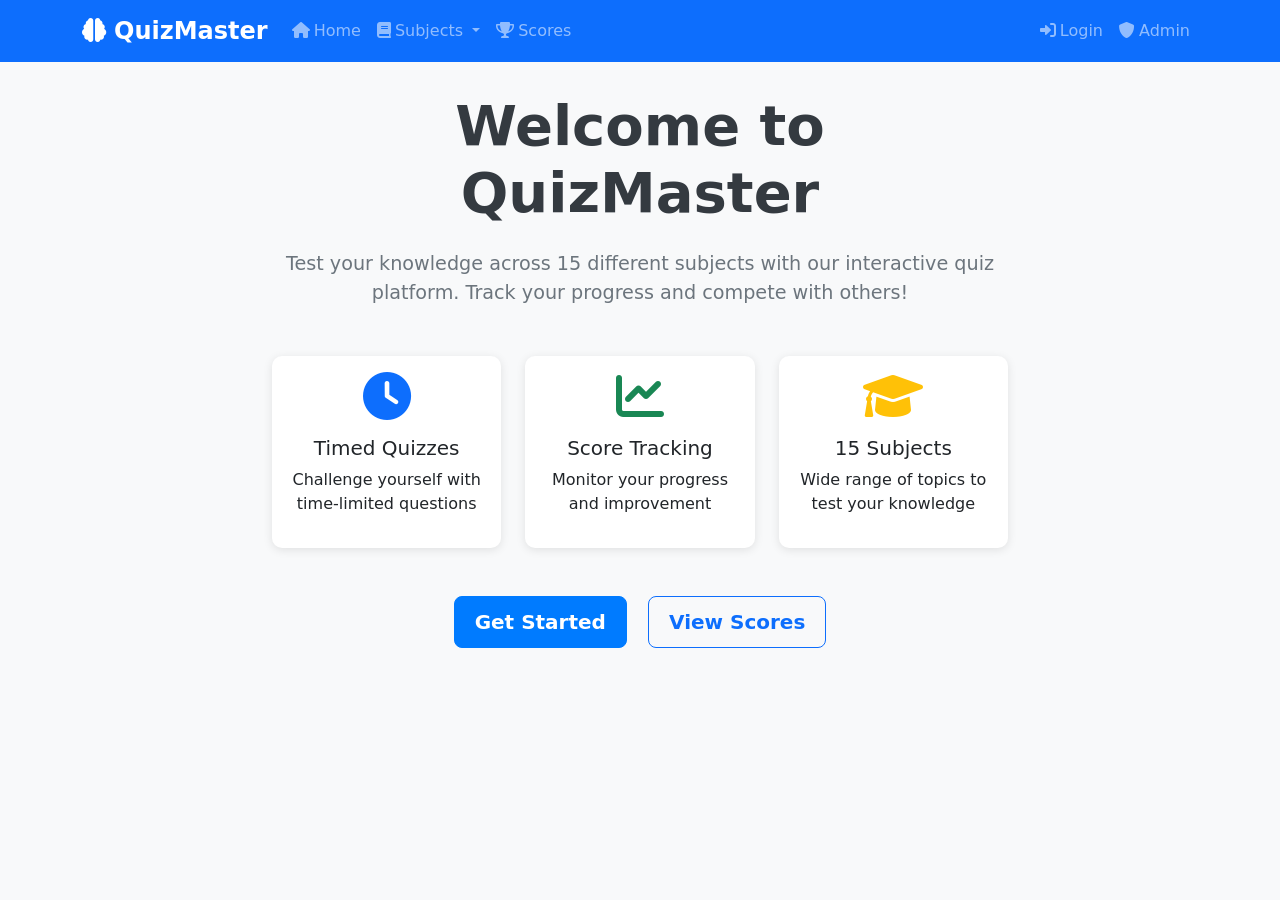
<file: index.html>
<!DOCTYPE html>
<html lang="en">
<head>
    <meta charset="UTF-8">
    <meta name="viewport" content="width=device-width, initial-scale=1.0">
    <title>QuizMaster - Interactive Quiz Platform</title>
    <link href="https://cdn.jsdelivr.net/npm/bootstrap@5.3.0/dist/css/bootstrap.min.css" rel="stylesheet">
    <link href="https://cdnjs.cloudflare.com/ajax/libs/font-awesome/6.0.0/css/all.min.css" rel="stylesheet">
    <link rel="stylesheet" href="style.css">
</head>
<body>
    <!-- Navigation Bar -->
    <nav class="navbar navbar-expand-lg navbar-dark bg-primary fixed-top">
        <div class="container">
            <a class="navbar-brand" href="#home">
                <i class="fas fa-brain me-2"></i>QuizMaster
            </a>
            <button class="navbar-toggler" type="button" data-bs-toggle="collapse" data-bs-target="#navbarNav">
                <span class="navbar-toggler-icon"></span>
            </button>
            <div class="collapse navbar-collapse" id="navbarNav">
                <ul class="navbar-nav me-auto">
                    <li class="nav-item">
                        <a class="nav-link" href="#home">
                            <i class="fas fa-home me-1"></i>Home
                        </a>
                    </li>
                    <li class="nav-item dropdown">
                        <a class="nav-link dropdown-toggle" href="#subjects" role="button" data-bs-toggle="dropdown">
                            <i class="fas fa-book me-1"></i>Subjects
                        </a>
                        <ul class="dropdown-menu">
                            <li><a class="dropdown-item" href="#mathematics">Mathematics</a></li>
                            <li><a class="dropdown-item" href="#science">Science</a></li>
                            <li><a class="dropdown-item" href="#history">History</a></li>
                            <li><a class="dropdown-item" href="#geography">Geography</a></li>
                            <li><a class="dropdown-item" href="#english">English</a></li>
                            <li><hr class="dropdown-divider"></li>
                            <li><a class="dropdown-item" href="#physics">Physics</a></li>
                            <li><a class="dropdown-item" href="#chemistry">Chemistry</a></li>
                            <li><a class="dropdown-item" href="#biology">Biology</a></li>
                            <li><a class="dropdown-item" href="#computer">Computer Science</a></li>
                            <li><a class="dropdown-item" href="#arts">Arts</a></li>
                            <li><hr class="dropdown-divider"></li>
                            <li><a class="dropdown-item" href="#sports">Sports</a></li>
                            <li><a class="dropdown-item" href="#literature">Literature</a></li>
                            <li><a class="dropdown-item" href="#current">Current Affairs</a></li>
                            <li><a class="dropdown-item" href="#general">General Knowledge</a></li>
                            <li><a class="dropdown-item" href="#technology">Technology</a></li>
                        </ul>
                    </li>
                    <li class="nav-item">
                        <a class="nav-link" href="#scores">
                            <i class="fas fa-trophy me-1"></i>Scores
                        </a>
                    </li>
                </ul>
                <ul class="navbar-nav">
                    <li class="nav-item">
                        <a class="nav-link" href="#login">
                            <i class="fas fa-sign-in-alt me-1"></i>Login
                        </a>
                    </li>
                    <li class="nav-item">
                        <a class="nav-link" href="admin.html">
                            <i class="fas fa-shield-alt me-1"></i>Admin
                        </a>
                    </li>
                </ul>
            </div>
        </div>
    </nav>

    <div class="container mt-5 pt-4">
        <!-- Home Section -->
        <section id="home" class="section">
            <div class="row">
                <div class="col-lg-8 mx-auto text-center">
                    <h1 class="display-4 mb-4">Welcome to QuizMaster</h1>
                    <p class="lead mb-5">Test your knowledge across 15 different subjects with our interactive quiz platform. Track your progress and compete with others!</p>
                    
                    <div class="row g-4">
                        <div class="col-md-4">
                            <div class="card feature-card h-100">
                                <div class="card-body text-center">
                                    <i class="fas fa-clock fa-3x text-primary mb-3"></i>
                                    <h5>Timed Quizzes</h5>
                                    <p>Challenge yourself with time-limited questions</p>
                                </div>
                            </div>
                        </div>
                        <div class="col-md-4">
                            <div class="card feature-card h-100">
                                <div class="card-body text-center">
                                    <i class="fas fa-chart-line fa-3x text-success mb-3"></i>
                                    <h5>Score Tracking</h5>
                                    <p>Monitor your progress and improvement</p>
                                </div>
                            </div>
                        </div>
                        <div class="col-md-4">
                            <div class="card feature-card h-100">
                                <div class="card-body text-center">
                                    <i class="fas fa-graduation-cap fa-3x text-warning mb-3"></i>
                                    <h5>15 Subjects</h5>
                                    <p>Wide range of topics to test your knowledge</p>
                                </div>
                            </div>
                        </div>
                    </div>
                    
                    <div class="mt-5">
                        <a href="#login" class="btn btn-primary btn-lg me-3">Get Started</a>
                        <a href="#scores" class="btn btn-outline-primary btn-lg">View Scores</a>
                    </div>
                </div>
            </div>
        </section>

        <!-- Login Section -->
        <section id="login" class="section">
            <div class="row justify-content-center">
                <div class="col-md-6">
                    <div class="card">
                        <div class="card-header">
                            <h3 class="text-center"><i class="fas fa-user-circle me-2"></i>Login</h3>
                        </div>
                        <div class="card-body">
                            <form>
                                <div class="mb-3">
                                    <label for="username" class="form-label">Username</label>
                                    <input type="text" class="form-control" id="username" required>
                                </div>
                                <div class="mb-3">
                                    <label for="password" class="form-label">Password</label>
                                    <input type="password" class="form-control" id="password" required>
                                </div>
                                <a href="#subjects" class="btn btn-primary w-100">Login</a>
                            </form>
                            <div class="text-center mt-3">
                                <small class="text-muted">Demo: Click login to access quizzes</small>
                            </div>
                        </div>
                    </div>
                </div>
            </div>
        </section>

        <!-- Subjects Overview -->
        <section id="subjects" class="section">
            <div class="row">
                <div class="col-12">
                    <h2 class="mb-4 text-center"><i class="fas fa-book me-2"></i>Choose Your Subject</h2>
                    <div class="row g-4">
                        <div class="col-lg-3 col-md-4 col-sm-6">
                            <div class="card subject-card">
                                <div class="card-body text-center">
                                    <i class="fas fa-calculator fa-3x text-primary mb-3"></i>
                                    <h5>Mathematics</h5>
                                    <p class="text-muted">Numbers, equations, and problem solving</p>
                                    <a href="#mathematics" class="btn btn-primary">Start Quiz</a>
                                </div>
                            </div>
                        </div>
                        <div class="col-lg-3 col-md-4 col-sm-6">
                            <div class="card subject-card">
                                <div class="card-body text-center">
                                    <i class="fas fa-flask fa-3x text-success mb-3"></i>
                                    <h5>Science</h5>
                                    <p class="text-muted">General science and natural phenomena</p>
                                    <a href="#science" class="btn btn-success">Start Quiz</a>
                                </div>
                            </div>
                        </div>
                        <div class="col-lg-3 col-md-4 col-sm-6">
                            <div class="card subject-card">
                                <div class="card-body text-center">
                                    <i class="fas fa-landmark fa-3x text-warning mb-3"></i>
                                    <h5>History</h5>
                                    <p class="text-muted">Past events and civilizations</p>
                                    <a href="#history" class="btn btn-warning">Start Quiz</a>
                                </div>
                            </div>
                        </div>
                        <div class="col-lg-3 col-md-4 col-sm-6">
                            <div class="card subject-card">
                                <div class="card-body text-center">
                                    <i class="fas fa-globe fa-3x text-info mb-3"></i>
                                    <h5>Geography</h5>
                                    <p class="text-muted">Countries, capitals, and landscapes</p>
                                    <a href="#geography" class="btn btn-info">Start Quiz</a>
                                </div>
                            </div>
                        </div>
                        <div class="col-lg-3 col-md-4 col-sm-6">
                            <div class="card subject-card">
                                <div class="card-body text-center">
                                    <i class="fas fa-language fa-3x text-danger mb-3"></i>
                                    <h5>English</h5>
                                    <p class="text-muted">Grammar, vocabulary, and literature</p>
                                    <a href="#english" class="btn btn-danger">Start Quiz</a>
                                </div>
                            </div>
                        </div>
                        <div class="col-lg-3 col-md-4 col-sm-6">
                            <div class="card subject-card">
                                <div class="card-body text-center">
                                    <i class="fas fa-atom fa-3x text-primary mb-3"></i>
                                    <h5>Physics</h5>
                                    <p class="text-muted">Forces, energy, and matter</p>
                                    <a href="#physics" class="btn btn-primary">Start Quiz</a>
                                </div>
                            </div>
                        </div>
                        <div class="col-lg-3 col-md-4 col-sm-6">
                            <div class="card subject-card">
                                <div class="card-body text-center">
                                    <i class="fas fa-vial fa-3x text-success mb-3"></i>
                                    <h5>Chemistry</h5>
                                    <p class="text-muted">Elements, compounds, and reactions</p>
                                    <a href="#chemistry" class="btn btn-success">Start Quiz</a>
                                </div>
                            </div>
                        </div>
                        <div class="col-lg-3 col-md-4 col-sm-6">
                            <div class="card subject-card">
                                <div class="card-body text-center">
                                    <i class="fas fa-dna fa-3x text-warning mb-3"></i>
                                    <h5>Biology</h5>
                                    <p class="text-muted">Life sciences and organisms</p>
                                    <a href="#biology" class="btn btn-warning">Start Quiz</a>
                                </div>
                            </div>
                        </div>
                        <div class="col-lg-3 col-md-4 col-sm-6">
                            <div class="card subject-card">
                                <div class="card-body text-center">
                                    <i class="fas fa-laptop-code fa-3x text-info mb-3"></i>
                                    <h5>Computer Science</h5>
                                    <p class="text-muted">Programming and technology</p>
                                    <a href="#computer" class="btn btn-info">Start Quiz</a>
                                </div>
                            </div>
                        </div>
                        <div class="col-lg-3 col-md-4 col-sm-6">
                            <div class="card subject-card">
                                <div class="card-body text-center">
                                    <i class="fas fa-palette fa-3x text-danger mb-3"></i>
                                    <h5>Arts</h5>
                                    <p class="text-muted">Visual arts and creativity</p>
                                    <a href="#arts" class="btn btn-danger">Start Quiz</a>
                                </div>
                            </div>
                        </div>
                        <div class="col-lg-3 col-md-4 col-sm-6">
                            <div class="card subject-card">
                                <div class="card-body text-center">
                                    <i class="fas fa-football-ball fa-3x text-primary mb-3"></i>
                                    <h5>Sports</h5>
                                    <p class="text-muted">Games, athletics, and competitions</p>
                                    <a href="#sports" class="btn btn-primary">Start Quiz</a>
                                </div>
                            </div>
                        </div>
                        <div class="col-lg-3 col-md-4 col-sm-6">
                            <div class="card subject-card">
                                <div class="card-body text-center">
                                    <i class="fas fa-book-open fa-3x text-success mb-3"></i>
                                    <h5>Literature</h5>
                                    <p class="text-muted">Books, authors, and poetry</p>
                                    <a href="#literature" class="btn btn-success">Start Quiz</a>
                                </div>
                            </div>
                        </div>
                        <div class="col-lg-3 col-md-4 col-sm-6">
                            <div class="card subject-card">
                                <div class="card-body text-center">
                                    <i class="fas fa-newspaper fa-3x text-warning mb-3"></i>
                                    <h5>Current Affairs</h5>
                                    <p class="text-muted">Recent events and news</p>
                                    <a href="#current" class="btn btn-warning">Start Quiz</a>
                                </div>
                            </div>
                        </div>
                        <div class="col-lg-3 col-md-4 col-sm-6">
                            <div class="card subject-card">
                                <div class="card-body text-center">
                                    <i class="fas fa-lightbulb fa-3x text-info mb-3"></i>
                                    <h5>General Knowledge</h5>
                                    <p class="text-muted">Mixed topics and trivia</p>
                                    <a href="#general" class="btn btn-info">Start Quiz</a>
                                </div>
                            </div>
                        </div>
                        <div class="col-lg-3 col-md-4 col-sm-6">
                            <div class="card subject-card">
                                <div class="card-body text-center">
                                    <i class="fas fa-microchip fa-3x text-danger mb-3"></i>
                                    <h5>Technology</h5>
                                    <p class="text-muted">Modern tech and innovations</p>
                                    <a href="#technology" class="btn btn-danger">Start Quiz</a>
                                </div>
                            </div>
                        </div>
                    </div>
                </div>
            </div>
        </section>

        <!-- Mathematics Quiz -->
        <section id="mathematics" class="section quiz-section">
            <div class="row">
                <div class="col-lg-8 mx-auto">
                    <div class="card mb-4">
                        <div class="card-body">
                            <div class="row align-items-center">
                                <div class="col-md-4">
                                    <div class="timer-display">
                                        <i class="fas fa-clock me-2"></i>
                                        <span class="timer">05:00</span>
                                    </div>
                                </div>
                                <div class="col-md-4 text-center">
                                    <h5 class="mb-0">Mathematics Quiz</h5>
                                </div>
                                <div class="col-md-4 text-end">
                                    <span class="question-counter">Question 1 of 5</span>
                                </div>
                            </div>
                            <div class="progress mt-3">
                                <div class="progress-bar" style="width: 20%"></div>
                            </div>
                        </div>
                    </div>

                    <div class="quiz-container">
                        <!-- Question 1 -->
                        <div class="quiz-slide active">
                            <div class="card">
                                <div class="card-body">
                                    <h4 class="mb-4">What is 25 × 4?</h4>
                                    <div class="options">
                                        <label class="option-label">
                                            <input type="radio" name="math-q1" value="a">
                                            <span class="option-text">A. 90</span>
                                        </label>
                                        <label class="option-label">
                                            <input type="radio" name="math-q1" value="b">
                                            <span class="option-text">B. 95</span>
                                        </label>
                                        <label class="option-label">
                                            <input type="radio" name="math-q1" value="c">
                                            <span class="option-text">C. 100</span>
                                        </label>
                                        <label class="option-label">
                                            <input type="radio" name="math-q1" value="d">
                                            <span class="option-text">D. 105</span>
                                        </label>
                                    </div>
                                    <div class="d-flex justify-content-between mt-4">
                                        <button class="btn btn-secondary" disabled>Previous</button>
                                        <a href="#math-q2" class="btn btn-primary">Next</a>
                                    </div>
                                </div>
                            </div>
                        </div>

                        <!-- Question 2 -->
                        <div class="quiz-slide" id="math-q2">
                            <div class="card">
                                <div class="card-body">
                                    <h4 class="mb-4">What is the square root of 144?</h4>
                                    <div class="options">
                                        <label class="option-label">
                                            <input type="radio" name="math-q2" value="a">
                                            <span class="option-text">A. 11</span>
                                        </label>
                                        <label class="option-label">
                                            <input type="radio" name="math-q2" value="b">
                                            <span class="option-text">B. 12</span>
                                        </label>
                                        <label class="option-label">
                                            <input type="radio" name="math-q2" value="c">
                                            <span class="option-text">C. 13</span>
                                        </label>
                                        <label class="option-label">
                                            <input type="radio" name="math-q2" value="d">
                                            <span class="option-text">D. 14</span>
                                        </label>
                                    </div>
                                    <div class="d-flex justify-content-between mt-4">
                                        <a href="#mathematics" class="btn btn-secondary">Previous</a>
                                        <a href="#math-q3" class="btn btn-primary">Next</a>
                                    </div>
                                </div>
                            </div>
                        </div>

                        <!-- Question 3 -->
                        <div class="quiz-slide" id="math-q3">
                            <div class="card">
                                <div class="card-body">
                                    <h4 class="mb-4">What is 15% of 200?</h4>
                                    <div class="options">
                                        <label class="option-label">
                                            <input type="radio" name="math-q3" value="a">
                                            <span class="option-text">A. 25</span>
                                        </label>
                                        <label class="option-label">
                                            <input type="radio" name="math-q3" value="b">
                                            <span class="option-text">B. 30</span>
                                        </label>
                                        <label class="option-label">
                                            <input type="radio" name="math-q3" value="c">
                                            <span class="option-text">C. 35</span>
                                        </label>
                                        <label class="option-label">
                                            <input type="radio" name="math-q3" value="d">
                                            <span class="option-text">D. 40</span>
                                        </label>
                                    </div>
                                    <div class="d-flex justify-content-between mt-4">
                                        <a href="#math-q2" class="btn btn-secondary">Previous</a>
                                        <a href="#math-q4" class="btn btn-primary">Next</a>
                                    </div>
                                </div>
                            </div>
                        </div>

                        <!-- Question 4 -->
                        <div class="quiz-slide" id="math-q4">
                            <div class="card">
                                <div class="card-body">
                                    <h4 class="mb-4">What is the value of π (pi) approximately?</h4>
                                    <div class="options">
                                        <label class="option-label">
                                            <input type="radio" name="math-q4" value="a">
                                            <span class="option-text">A. 3.12</span>
                                        </label>
                                        <label class="option-label">
                                            <input type="radio" name="math-q4" value="b">
                                            <span class="option-text">B. 3.14</span>
                                        </label>
                                        <label class="option-label">
                                            <input type="radio" name="math-q4" value="c">
                                            <span class="option-text">C. 3.16</span>
                                        </label>
                                        <label class="option-label">
                                            <input type="radio" name="math-q4" value="d">
                                            <span class="option-text">D. 3.18</span>
                                        </label>
                                    </div>
                                    <div class="d-flex justify-content-between mt-4">
                                        <a href="#math-q3" class="btn btn-secondary">Previous</a>
                                        <a href="#math-q5" class="btn btn-primary">Next</a>
                                    </div>
                                </div>
                            </div>
                        </div>

                        <!-- Question 5 -->
                        <div class="quiz-slide" id="math-q5">
                            <div class="card">
                                <div class="card-body">
                                    <h4 class="mb-4">What is 7³?</h4>
                                    <div class="options">
                                        <label class="option-label">
                                            <input type="radio" name="math-q5" value="a">
                                            <span class="option-text">A. 343</span>
                                        </label>
                                        <label class="option-label">
                                            <input type="radio" name="math-q5" value="b">
                                            <span class="option-text">B. 294</span>
                                        </label>
                                        <label class="option-label">
                                            <input type="radio" name="math-q5" value="c">
                                            <span class="option-text">C. 421</span>
                                        </label>
                                        <label class="option-label">
                                            <input type="radio" name="math-q5" value="d">
                                            <span class="option-text">D. 392</span>
                                        </label>
                                    </div>
                                    <div class="d-flex justify-content-between mt-4">
                                        <a href="#math-q4" class="btn btn-secondary">Previous</a>
                                        <a href="#math-results" class="btn btn-success">Finish Quiz</a>
                                    </div>
                                </div>
                            </div>
                        </div>

                        <!-- Results -->
                        <div class="quiz-slide" id="math-results">
                            <div class="card">
                                <div class="card-body text-center">
                                    <i class="fas fa-trophy fa-4x text-warning mb-4"></i>
                                    <h3>Quiz Completed!</h3>
                                    <p class="lead">Mathematics Quiz Results</p>
                                    <div class="result-stats">
                                        <div class="row">
                                            <div class="col-md-4">
                                                <div class="stat-card">
                                                    <h4>Score</h4>
                                                    <p class="display-6">80%</p>
                                                </div>
                                            </div>
                                            <div class="col-md-4">
                                                <div class="stat-card">
                                                    <h4>Correct</h4>
                                                    <p class="display-6">4/5</p>
                                                </div>
                                            </div>
                                            <div class="col-md-4">
                                                <div class="stat-card">
                                                    <h4>Time</h4>
                                                    <p class="display-6">3:45</p>
                                                </div>
                                            </div>
                                        </div>
                                    </div>
                                    <div class="mt-4">
                                        <a href="#subjects" class="btn btn-primary me-3">Try Another Quiz</a>
                                        <a href="#scores" class="btn btn-outline-primary">View All Scores</a>
                                    </div>
                                </div>
                            </div>
                        </div>
                    </div>
                </div>
            </div>
        </section>

        <!-- Science Quiz -->
        <section id="science" class="section quiz-section">
            <div class="row">
                <div class="col-lg-8 mx-auto">
                    <div class="card mb-4">
                        <div class="card-body">
                            <div class="row align-items-center">
                                <div class="col-md-4">
                                    <div class="timer-display">
                                        <i class="fas fa-clock me-2"></i>
                                        <span class="timer">05:00</span>
                                    </div>
                                </div>
                                <div class="col-md-4 text-center">
                                    <h5 class="mb-0">Science Quiz</h5>
                                </div>
                                <div class="col-md-4 text-end">
                                    <span class="question-counter">Question 1 of 5</span>
                                </div>
                            </div>
                            <div class="progress mt-3">
                                <div class="progress-bar bg-success" style="width: 20%"></div>
                            </div>
                        </div>
                    </div>

                    <div class="quiz-container">
                        <!-- Question 1 -->
                        <div class="quiz-slide active">
                            <div class="card">
                                <div class="card-body">
                                    <h4 class="mb-4">What is the chemical symbol for water?</h4>
                                    <div class="options">
                                        <label class="option-label">
                                            <input type="radio" name="science-q1" value="a">
                                            <span class="option-text">A. H2O</span>
                                        </label>
                                        <label class="option-label">
                                            <input type="radio" name="science-q1" value="b">
                                            <span class="option-text">B. CO2</span>
                                        </label>
                                        <label class="option-label">
                                            <input type="radio" name="science-q1" value="c">
                                            <span class="option-text">C. NaCl</span>
                                        </label>
                                        <label class="option-label">
                                            <input type="radio" name="science-q1" value="d">
                                            <span class="option-text">D. CH4</span>
                                        </label>
                                    </div>
                                    <div class="d-flex justify-content-between mt-4">
                                        <button class="btn btn-secondary" disabled>Previous</button>
                                        <a href="#science-q2" class="btn btn-success">Next</a>
                                    </div>
                                </div>
                            </div>
                        </div>

                        <!-- Additional questions would follow the same pattern -->
                        <div class="quiz-slide" id="science-q2">
                            <div class="card">
                                <div class="card-body">
                                    <h4 class="mb-4">What planet is closest to the Sun?</h4>
                                    <div class="options">
                                        <label class="option-label">
                                            <input type="radio" name="science-q2" value="a">
                                            <span class="option-text">A. Venus</span>
                                        </label>
                                        <label class="option-label">
                                            <input type="radio" name="science-q2" value="b">
                                            <span class="option-text">B. Earth</span>
                                        </label>
                                        <label class="option-label">
                                            <input type="radio" name="science-q2" value="c">
                                            <span class="option-text">C. Mercury</span>
                                        </label>
                                        <label class="option-label">
                                            <input type="radio" name="science-q2" value="d">
                                            <span class="option-text">D. Mars</span>
                                        </label>
                                    </div>
                                    <div class="d-flex justify-content-between mt-4">
                                        <a href="#science" class="btn btn-secondary">Previous</a>
                                        <a href="#science-results" class="btn btn-success">Finish Quiz</a>
                                    </div>
                                </div>
                            </div>
                        </div>

                        <!-- Results -->
                        <div class="quiz-slide" id="science-results">
                            <div class="card">
                                <div class="card-body text-center">
                                    <i class="fas fa-medal fa-4x text-success mb-4"></i>
                                    <h3>Quiz Completed!</h3>
                                    <p class="lead">Science Quiz Results</p>
                                    <div class="result-stats">
                                        <div class="row">
                                            <div class="col-md-4">
                                                <div class="stat-card">
                                                    <h4>Score</h4>
                                                    <p class="display-6">100%</p>
                                                </div>
                                            </div>
                                            <div class="col-md-4">
                                                <div class="stat-card">
                                                    <h4>Correct</h4>
                                                    <p class="display-6">2/2</p>
                                                </div>
                                            </div>
                                            <div class="col-md-4">
                                                <div class="stat-card">
                                                    <h4>Time</h4>
                                                    <p class="display-6">2:15</p>
                                                </div>
                                            </div>
                                        </div>
                                    </div>
                                    <div class="mt-4">
                                        <a href="#subjects" class="btn btn-success me-3">Try Another Quiz</a>
                                        <a href="#scores" class="btn btn-outline-success">View All Scores</a>
                                    </div>
                                </div>
                            </div>
                        </div>
                    </div>
                </div>
            </div>
        </section>

        <!-- Placeholder sections for other subjects -->
        <section id="history" class="section quiz-section">
            <div class="text-center">
                <h2><i class="fas fa-landmark me-2"></i>History Quiz</h2>
                <p class="lead">Coming Soon - Historical events and civilizations</p>
                <a href="#subjects" class="btn btn-warning">Back to Subjects</a>
            </div>
        </section>

        <section id="geography" class="section quiz-section">
            <div class="text-center">
                <h2><i class="fas fa-globe me-2"></i>Geography Quiz</h2>
                <p class="lead">Coming Soon - Countries, capitals, and landscapes</p>
                <a href="#subjects" class="btn btn-info">Back to Subjects</a>
            </div>
        </section>

        <section id="english" class="section quiz-section">
            <div class="text-center">
                <h2><i class="fas fa-language me-2"></i>English Quiz</h2>
                <p class="lead">Coming Soon - Grammar, vocabulary, and literature</p>
                <a href="#subjects" class="btn btn-danger">Back to Subjects</a>
            </div>
        </section>

        <section id="physics" class="section quiz-section">
            <div class="text-center">
                <h2><i class="fas fa-atom me-2"></i>Physics Quiz</h2>
                <p class="lead">Coming Soon - Forces, energy, and matter</p>
                <a href="#subjects" class="btn btn-primary">Back to Subjects</a>
            </div>
        </section>

        <section id="chemistry" class="section quiz-section">
            <div class="text-center">
                <h2><i class="fas fa-vial me-2"></i>Chemistry Quiz</h2>
                <p class="lead">Coming Soon - Elements, compounds, and reactions</p>
                <a href="#subjects" class="btn btn-success">Back to Subjects</a>
            </div>
        </section>

        <section id="biology" class="section quiz-section">
            <div class="text-center">
                <h2><i class="fas fa-dna me-2"></i>Biology Quiz</h2>
                <p class="lead">Coming Soon - Life sciences and organisms</p>
                <a href="#subjects" class="btn btn-warning">Back to Subjects</a>
            </div>
        </section>

        <section id="computer" class="section quiz-section">
            <div class="text-center">
                <h2><i class="fas fa-laptop-code me-2"></i>Computer Science Quiz</h2>
                <p class="lead">Coming Soon - Programming and technology</p>
                <a href="#subjects" class="btn btn-info">Back to Subjects</a>
            </div>
        </section>

        <section id="arts" class="section quiz-section">
            <div class="text-center">
                <h2><i class="fas fa-palette me-2"></i>Arts Quiz</h2>
                <p class="lead">Coming Soon - Visual arts and creativity</p>
                <a href="#subjects" class="btn btn-danger">Back to Subjects</a>
            </div>
        </section>

        <section id="sports" class="section quiz-section">
            <div class="text-center">
                <h2><i class="fas fa-football-ball me-2"></i>Sports Quiz</h2>
                <p class="lead">Coming Soon - Games, athletics, and competitions</p>
                <a href="#subjects" class="btn btn-primary">Back to Subjects</a>
            </div>
        </section>

        <section id="literature" class="section quiz-section">
            <div class="text-center">
                <h2><i class="fas fa-book-open me-2"></i>Literature Quiz</h2>
                <p class="lead">Coming Soon - Books, authors, and poetry</p>
                <a href="#subjects" class="btn btn-success">Back to Subjects</a>
            </div>
        </section>

        <section id="current" class="section quiz-section">
            <div class="text-center">
                <h2><i class="fas fa-newspaper me-2"></i>Current Affairs Quiz</h2>
                <p class="lead">Coming Soon - Recent events and news</p>
                <a href="#subjects" class="btn btn-warning">Back to Subjects</a>
            </div>
        </section>

        <section id="general" class="section quiz-section">
            <div class="text-center">
                <h2><i class="fas fa-lightbulb me-2"></i>General Knowledge Quiz</h2>
                <p class="lead">Coming Soon - Mixed topics and trivia</p>
                <a href="#subjects" class="btn btn-info">Back to Subjects</a>
            </div>
        </section>

        <section id="technology" class="section quiz-section">
            <div class="text-center">
                <h2><i class="fas fa-microchip me-2"></i>Technology Quiz</h2>
                <p class="lead">Coming Soon - Modern tech and innovations</p>
                <a href="#subjects" class="btn btn-danger">Back to Subjects</a>
            </div>
        </section>

        <!-- Scores Section -->
        <section id="scores" class="section">
            <h2 class="mb-4"><i class="fas fa-trophy me-2"></i>Score Tracking</h2>
            <div class="row">
                <div class="col-lg-8">
                    <div class="card">
                        <div class="card-header">
                            <h5>Your Quiz Results</h5>
                        </div>
                        <div class="card-body">
                            <div class="score-item d-flex justify-content-between align-items-center p-3 border-bottom">
                                <div>
                                    <h6 class="mb-1">Mathematics Quiz</h6>
                                    <small class="text-muted">Today</small>
                                </div>
                                <span class="badge bg-warning fs-6">80%</span>
                            </div>
                            <div class="score-item d-flex justify-content-between align-items-center p-3 border-bottom">
                                <div>
                                    <h6 class="mb-1">Science Quiz</h6>
                                    <small class="text-muted">Today</small>
                                </div>
                                <span class="badge bg-success fs-6">100%</span>
                            </div>
                            <div class="score-item d-flex justify-content-between align-items-center p-3">
                                <div>
                                    <h6 class="mb-1">History Quiz</h6>
                                    <small class="text-muted">Yesterday</small>
                                </div>
                                <span class="badge bg-info fs-6">75%</span>
                            </div>
                        </div>
                    </div>
                </div>
                <div class="col-lg-4">
                    <div class="card">
                        <div class="card-header">
                            <h5>Statistics</h5>
                        </div>
                        <div class="card-body">
                            <div class="stat-item d-flex justify-content-between align-items-center p-2 border-bottom">
                                <span class="stat-label">Total Quizzes:</span>
                                <span class="stat-value">3</span>
                            </div>
                            <div class="stat-item d-flex justify-content-between align-items-center p-2 border-bottom">
                                <span class="stat-label">Average Score:</span>
                                <span class="stat-value">85%</span>
                            </div>
                            <div class="stat-item d-flex justify-content-between align-items-center p-2">
                                <span class="stat-label">Best Score:</span>
                                <span class="stat-value">100%</span>
                            </div>
                        </div>
                    </div>
                </div>
            </div>
        </section>
    </div>

    <script src="https://cdn.jsdelivr.net/npm/bootstrap@5.3.0/dist/js/bootstrap.bundle.min.js"></script>
</body>
</html>
</file>
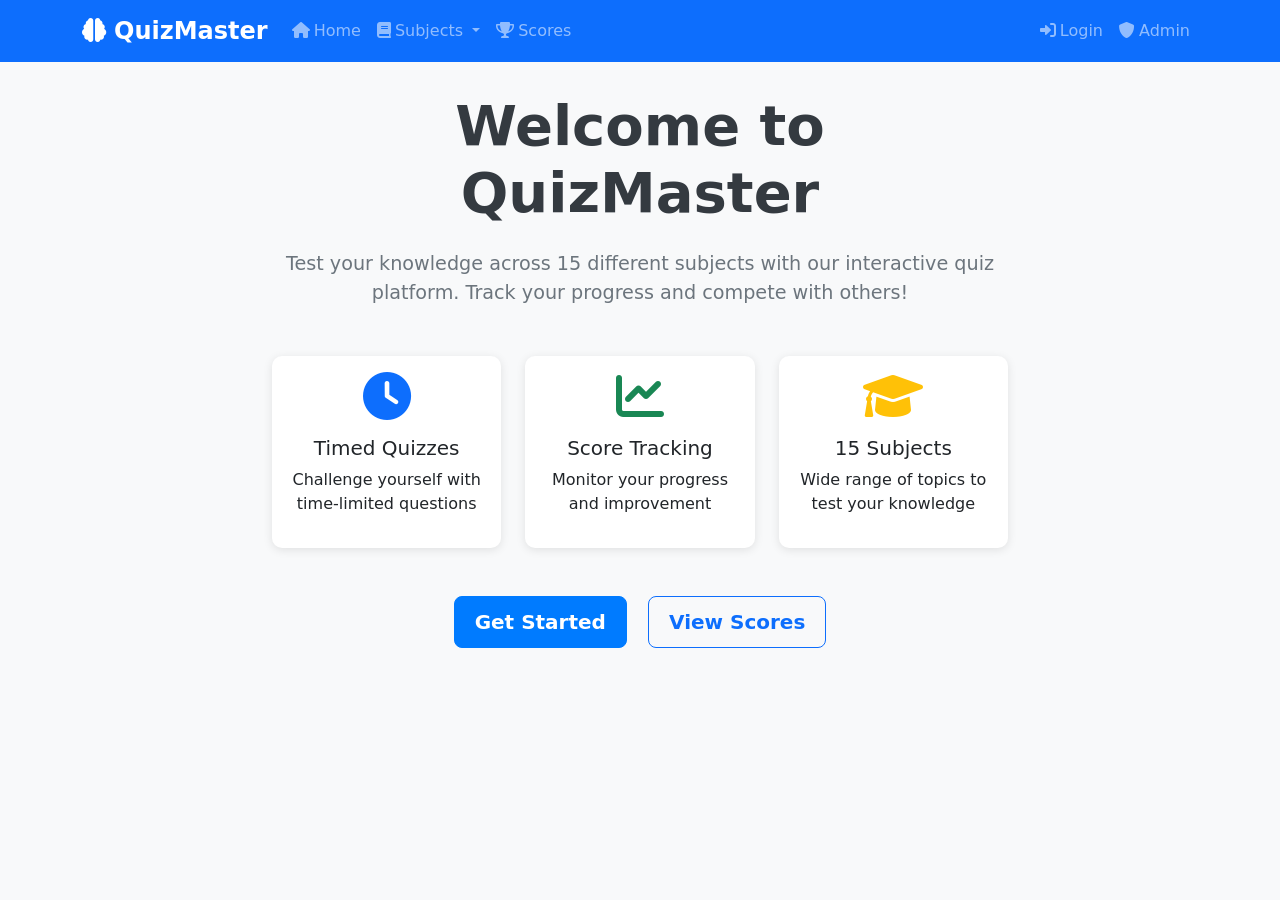
<file: admin.html>
<!DOCTYPE html>
<html lang="en">
<head>
    <meta charset="UTF-8">
    <meta name="viewport" content="width=device-width, initial-scale=1.0">
    <title>QuizMaster Admin Panel</title>
    <link href="https://cdn.jsdelivr.net/npm/bootstrap@5.3.0/dist/css/bootstrap.min.css" rel="stylesheet">
    <link href="https://cdnjs.cloudflare.com/ajax/libs/font-awesome/6.0.0/css/all.min.css" rel="stylesheet">
    <link rel="stylesheet" href="admin-style.css">
</head>
<body>
    <!-- Admin Navigation Bar -->
    <nav class="navbar navbar-expand-lg navbar-dark bg-primary fixed-top">
        <div class="container-fluid">
            <a class="navbar-brand" href="#admin-dashboard">
                <i class="fas fa-shield-alt me-2"></i>QuizMaster Admin
            </a>
            <button class="navbar-toggler" type="button" data-bs-toggle="collapse" data-bs-target="#adminNavbar">
                <span class="navbar-toggler-icon"></span>
            </button>
            <div class="collapse navbar-collapse" id="adminNavbar">
                <ul class="navbar-nav ms-auto">
                    <li class="nav-item">
                        <span class="nav-link">Welcome, <strong id="adminUserDisplay">Admin</strong></span>
                    </li>
                    <li class="nav-item">
                        <button class="btn btn-outline-light btn-sm ms-2" onclick="logoutAdmin()">
                            <i class="fas fa-sign-out-alt me-1"></i>Logout
                        </button>
                    </li>
                </ul>
            </div>
        </div>
    </nav>

    <!-- Sidebar & Main Content -->
    <div class="admin-container mt-5">
        <!-- Sidebar -->
        <aside class="admin-sidebar">
            <nav class="nav flex-column">
                <a class="nav-link active" href="#" onclick="showAdminSection('dashboard')">
                    <i class="fas fa-chart-line me-2"></i>Dashboard
                </a>
                <a class="nav-link" href="#" onclick="showAdminSection('quizzes')">
                    <i class="fas fa-book me-2"></i>Manage Quizzes
                </a>
                <a class="nav-link" href="#" onclick="showAdminSection('questions')">
                    <i class="fas fa-question-circle me-2"></i>Manage Questions
                </a>
                <a class="nav-link" href="#" onclick="showAdminSection('users')">
                    <i class="fas fa-users me-2"></i>Users
                </a>
                <a class="nav-link" href="#" onclick="showAdminSection('analytics')">
                    <i class="fas fa-chart-bar me-2"></i>Analytics
                </a>
                <a class="nav-link" href="#" onclick="showAdminSection('settings')">
                    <i class="fas fa-cog me-2"></i>Settings
                </a>
                <hr>
                <a class="nav-link" href="index.html">
                    <i class="fas fa-arrow-left me-2"></i>Back to Quiz
                </a>
            </nav>
        </aside>

        <!-- Main Content -->
        <main class="admin-content">
            <!-- Dashboard Section -->
            <section id="dashboard" class="admin-section active">
                <div class="section-header">
                    <h2><i class="fas fa-chart-line me-2"></i>Dashboard</h2>
                </div>
                
                <div class="row g-4 mb-4">
                    <div class="col-md-3">
                        <div class="stat-card">
                            <div class="stat-icon primary">
                                <i class="fas fa-book"></i>
                            </div>
                            <div class="stat-content">
                                <h6>Total Quizzes</h6>
                                <h3 id="totalQuizzes">15</h3>
                                <small class="text-muted">Active subjects</small>
                            </div>
                        </div>
                    </div>
                    <div class="col-md-3">
                        <div class="stat-card">
                            <div class="stat-icon success">
                                <i class="fas fa-users"></i>
                            </div>
                            <div class="stat-content">
                                <h6>Total Users</h6>
                                <h3 id="totalUsers">0</h3>
                                <small class="text-muted">Registered users</small>
                            </div>
                        </div>
                    </div>
                    <div class="col-md-3">
                        <div class="stat-card">
                            <div class="stat-icon info">
                                <i class="fas fa-flag-checkered"></i>
                            </div>
                            <div class="stat-content">
                                <h6>Total Attempts</h6>
                                <h3 id="totalAttempts">0</h3>
                                <small class="text-muted">Quiz completions</small>
                            </div>
                        </div>
                    </div>
                    <div class="col-md-3">
                        <div class="stat-card">
                            <div class="stat-icon warning">
                                <i class="fas fa-star"></i>
                            </div>
                            <div class="stat-content">
                                <h6>Avg Score</h6>
                                <h3 id="avgScore">0%</h3>
                                <small class="text-muted">Overall average</small>
                            </div>
                        </div>
                    </div>
                </div>

                <div class="row">
                    <div class="col-lg-6">
                        <div class="card">
                            <div class="card-header">
                                <h5 class="mb-0">Top Performing Users</h5>
                            </div>
                            <div class="card-body">
                                <div id="topUsers" class="user-list">
                                    <p class="text-muted text-center">No users yet</p>
                                </div>
                            </div>
                        </div>
                    </div>
                    <div class="col-lg-6">
                        <div class="card">
                            <div class="card-header">
                                <h5 class="mb-0">Most Attempted Quizzes</h5>
                            </div>
                            <div class="card-body">
                                <div id="topQuizzes" class="quiz-list">
                                    <p class="text-muted text-center">No data yet</p>
                                </div>
                            </div>
                        </div>
                    </div>
                </div>
            </section>

            <!-- Manage Quizzes Section -->
            <section id="quizzes" class="admin-section">
                <div class="section-header">
                    <h2><i class="fas fa-book me-2"></i>Manage Quizzes</h2>
                    <button class="btn btn-primary" data-bs-toggle="modal" data-bs-target="#quizModal">
                        <i class="fas fa-plus me-1"></i>Add New Quiz
                    </button>
                </div>

                <div class="card">
                    <div class="card-body">
                        <div class="table-responsive">
                            <table class="table table-hover">
                                <thead>
                                    <tr>
                                        <th>Subject</th>
                                        <th>Questions</th>
                                        <th>Difficulty</th>
                                        <th>Status</th>
                                        <th>Actions</th>
                                    </tr>
                                </thead>
                                <tbody id="quizzesTable">
                                    <tr>
                                        <td colspan="5" class="text-center text-muted">Loading quizzes...</td>
                                    </tr>
                                </tbody>
                            </table>
                        </div>
                    </div>
                </div>
            </section>

            <!-- Manage Questions Section -->
            <section id="questions" class="admin-section">
                <div class="section-header">
                    <h2><i class="fas fa-question-circle me-2"></i>Manage Questions</h2>
                    <button class="btn btn-primary" data-bs-toggle="modal" data-bs-target="#questionModal">
                        <i class="fas fa-plus me-1"></i>Add New Question
                    </button>
                </div>

                <div class="card mb-4">
                    <div class="card-body">
                        <div class="row g-3">
                            <div class="col-md-6">
                                <label class="form-label">Filter by Subject</label>
                                <select class="form-select" id="subjectFilter" onchange="filterQuestions()">
                                    <option value="">All Subjects</option>
                                    <option value="mathematics">Mathematics</option>
                                    <option value="science">Science</option>
                                    <option value="history">History</option>
                                    <option value="geography">Geography</option>
                                    <option value="english">English</option>
                                    <option value="physics">Physics</option>
                                    <option value="chemistry">Chemistry</option>
                                    <option value="biology">Biology</option>
                                    <option value="computer">Computer Science</option>
                                    <option value="arts">Arts</option>
                                    <option value="sports">Sports</option>
                                    <option value="literature">Literature</option>
                                    <option value="current">Current Affairs</option>
                                    <option value="general">General Knowledge</option>
                                    <option value="technology">Technology</option>
                                </select>
                            </div>
                            <div class="col-md-6">
                                <label class="form-label">Search Questions</label>
                                <input type="text" class="form-control" id="questionSearch" placeholder="Search by question text..." onkeyup="filterQuestions()">
                            </div>
                        </div>
                    </div>
                </div>

                <div class="card">
                    <div class="card-body">
                        <div id="questionsList" class="questions-list">
                            <p class="text-center text-muted">Loading questions...</p>
                        </div>
                    </div>
                </div>
            </section>

            <!-- Users Section -->
            <section id="users" class="admin-section">
                <div class="section-header">
                    <h2><i class="fas fa-users me-2"></i>Users Management</h2>
                </div>

                <div class="card">
                    <div class="card-body">
                        <div class="table-responsive">
                            <table class="table table-hover">
                                <thead>
                                    <tr>
                                        <th>Username</th>
                                        <th>Quizzes Taken</th>
                                        <th>Best Score</th>
                                        <th>Average Score</th>
                                        <th>Joined</th>
                                        <th>Actions</th>
                                    </tr>
                                </thead>
                                <tbody id="usersTable">
                                    <tr>
                                        <td colspan="6" class="text-center text-muted">No users registered yet</td>
                                    </tr>
                                </tbody>
                            </table>
                        </div>
                    </div>
                </div>
            </section>

            <!-- Analytics Section -->
            <section id="analytics" class="admin-section">
                <div class="section-header">
                    <h2><i class="fas fa-chart-bar me-2"></i>Analytics</h2>
                </div>

                <div class="row mb-4">
                    <div class="col-lg-6">
                        <div class="card">
                            <div class="card-header">
                                <h5 class="mb-0">Quiz Difficulty Distribution</h5>
                            </div>
                            <div class="card-body">
                                <div id="difficultyChart" class="chart-placeholder">
                                    <p class="text-muted text-center">Easy: 5 | Medium: 5 | Hard: 5</p>
                                </div>
                            </div>
                        </div>
                    </div>
                    <div class="col-lg-6">
                        <div class="card">
                            <div class="card-header">
                                <h5 class="mb-0">Score Distribution</h5>
                            </div>
                            <div class="card-body">
                                <div id="scoreChart" class="chart-placeholder">
                                    <p class="text-muted text-center">Waiting for user attempts...</p>
                                </div>
                            </div>
                        </div>
                    </div>
                </div>

                <div class="card">
                    <div class="card-header">
                        <h5 class="mb-0">Detailed Statistics</h5>
                    </div>
                    <div class="card-body">
                        <div class="row text-center">
                            <div class="col-md-3">
                                <h6 class="text-muted">Completion Rate</h6>
                                <h3 id="completionRate">0%</h3>
                            </div>
                            <div class="col-md-3">
                                <h6 class="text-muted">Pass Rate</h6>
                                <h3 id="passRate">0%</h3>
                            </div>
                            <div class="col-md-3">
                                <h6 class="text-muted">Most Popular</h6>
                                <h3 id="mostPopular">-</h3>
                            </div>
                            <div class="col-md-3">
                                <h6 class="text-muted">Avg Time</h6>
                                <h3 id="avgTime">0s</h3>
                            </div>
                        </div>
                    </div>
                </div>
            </section>

            <!-- Settings Section -->
            <section id="settings" class="admin-section">
                <div class="section-header">
                    <h2><i class="fas fa-cog me-2"></i>Settings</h2>
                </div>

                <div class="row">
                    <div class="col-lg-6">
                        <div class="card">
                            <div class="card-header">
                                <h5 class="mb-0">Quiz Settings</h5>
                            </div>
                            <div class="card-body">
                                <div class="mb-3">
                                    <label class="form-label">Default Time Limit (seconds)</label>
                                    <input type="number" class="form-control" id="timeLimitSetting" value="300" min="60" max="3600">
                                </div>
                                <div class="mb-3">
                                    <label class="form-label">Passing Score (%)</label>
                                    <input type="number" class="form-control" id="passingScoreSetting" value="60" min="0" max="100">
                                </div>
                                <div class="mb-3">
                                    <label class="form-label">Questions per Quiz</label>
                                    <input type="number" class="form-control" id="questionsPerQuizSetting" value="10" min="1" max="50">
                                </div>
                                <button class="btn btn-primary" onclick="saveSettings()">
                                    <i class="fas fa-save me-1"></i>Save Settings
                                </button>
                            </div>
                        </div>
                    </div>

                    <div class="col-lg-6">
                        <div class="card">
                            <div class="card-header">
                                <h5 class="mb-0">Data Management</h5>
                            </div>
                            <div class="card-body">
                                <p class="text-muted">Manage application data and perform maintenance tasks.</p>
                                <button class="btn btn-warning w-100 mb-2" onclick="exportData()">
                                    <i class="fas fa-download me-1"></i>Export Data
                                </button>
                                <button class="btn btn-info w-100 mb-2" onclick="clearAnalytics()">
                                    <i class="fas fa-broom me-1"></i>Clear Analytics
                                </button>
                                <button class="btn btn-danger w-100" onclick="resetSystem()">
                                    <i class="fas fa-redo me-1"></i>Reset System
                                </button>
                            </div>
                        </div>
                    </div>
                </div>
            </section>
        </main>
    </div>

    <!-- Quiz Modal -->
    <div class="modal fade" id="quizModal" tabindex="-1">
        <div class="modal-dialog">
            <div class="modal-content">
                <div class="modal-header">
                    <h5 class="modal-title">Add/Edit Quiz</h5>
                    <button type="button" class="btn-close" data-bs-dismiss="modal"></button>
                </div>
                <div class="modal-body">
                    <form id="quizForm">
                        <div class="mb-3">
                            <label class="form-label">Subject Name</label>
                            <input type="text" class="form-control" id="quizName" required>
                        </div>
                        <div class="mb-3">
                            <label class="form-label">Difficulty Level</label>
                            <select class="form-select" id="quizDifficulty" required>
                                <option value="Easy">Easy</option>
                                <option value="Medium" selected>Medium</option>
                                <option value="Hard">Hard</option>
                            </select>
                        </div>
                        <div class="mb-3">
                            <label class="form-label">Description</label>
                            <textarea class="form-control" id="quizDescription" rows="3"></textarea>
                        </div>
                    </form>
                </div>
                <div class="modal-footer">
                    <button type="button" class="btn btn-secondary" data-bs-dismiss="modal">Close</button>
                    <button type="button" class="btn btn-primary" onclick="saveQuiz()">Save Quiz</button>
                </div>
            </div>
        </div>
    </div>

    <!-- Question Modal -->
    <div class="modal fade" id="questionModal" tabindex="-1">
        <div class="modal-dialog modal-lg">
            <div class="modal-content">
                <div class="modal-header">
                    <h5 class="modal-title">Add/Edit Question</h5>
                    <button type="button" class="btn-close" data-bs-dismiss="modal"></button>
                </div>
                <div class="modal-body">
                    <form id="questionForm">
                        <div class="mb-3">
                            <label class="form-label">Subject</label>
                            <select class="form-select" id="questionSubject" required>
                                <option value="">Select Subject</option>
                                <option value="mathematics">Mathematics</option>
                                <option value="science">Science</option>
                                <option value="history">History</option>
                                <option value="geography">Geography</option>
                                <option value="english">English</option>
                                <option value="physics">Physics</option>
                                <option value="chemistry">Chemistry</option>
                                <option value="biology">Biology</option>
                                <option value="computer">Computer Science</option>
                                <option value="arts">Arts</option>
                                <option value="sports">Sports</option>
                                <option value="literature">Literature</option>
                                <option value="current">Current Affairs</option>
                                <option value="general">General Knowledge</option>
                                <option value="technology">Technology</option>
                            </select>
                        </div>
                        <div class="mb-3">
                            <label class="form-label">Question Text</label>
                            <textarea class="form-control" id="questionText" rows="2" required></textarea>
                        </div>
                        <div class="mb-3">
                            <label class="form-label">Option A</label>
                            <input type="text" class="form-control" id="optionA" required>
                        </div>
                        <div class="mb-3">
                            <label class="form-label">Option B</label>
                            <input type="text" class="form-control" id="optionB" required>
                        </div>
                        <div class="mb-3">
                            <label class="form-label">Option C</label>
                            <input type="text" class="form-control" id="optionC" required>
                        </div>
                        <div class="mb-3">
                            <label class="form-label">Option D</label>
                            <input type="text" class="form-control" id="optionD" required>
                        </div>
                        <div class="mb-3">
                            <label class="form-label">Correct Answer</label>
                            <select class="form-select" id="correctAnswer" required>
                                <option value="">Select Correct Option</option>
                                <option value="0">Option A</option>
                                <option value="1">Option B</option>
                                <option value="2">Option C</option>
                                <option value="3">Option D</option>
                            </select>
                        </div>
                    </form>
                </div>
                <div class="modal-footer">
                    <button type="button" class="btn btn-secondary" data-bs-dismiss="modal">Close</button>
                    <button type="button" class="btn btn-primary" onclick="saveQuestion()">Save Question</button>
                </div>
            </div>
        </div>
    </div>

    <!-- Scripts -->
    <script src="https://cdn.jsdelivr.net/npm/bootstrap@5.3.0/dist/js/bootstrap.bundle.min.js"></script>
    <script src="admin.js"></script>
</body>
</html>
</file>
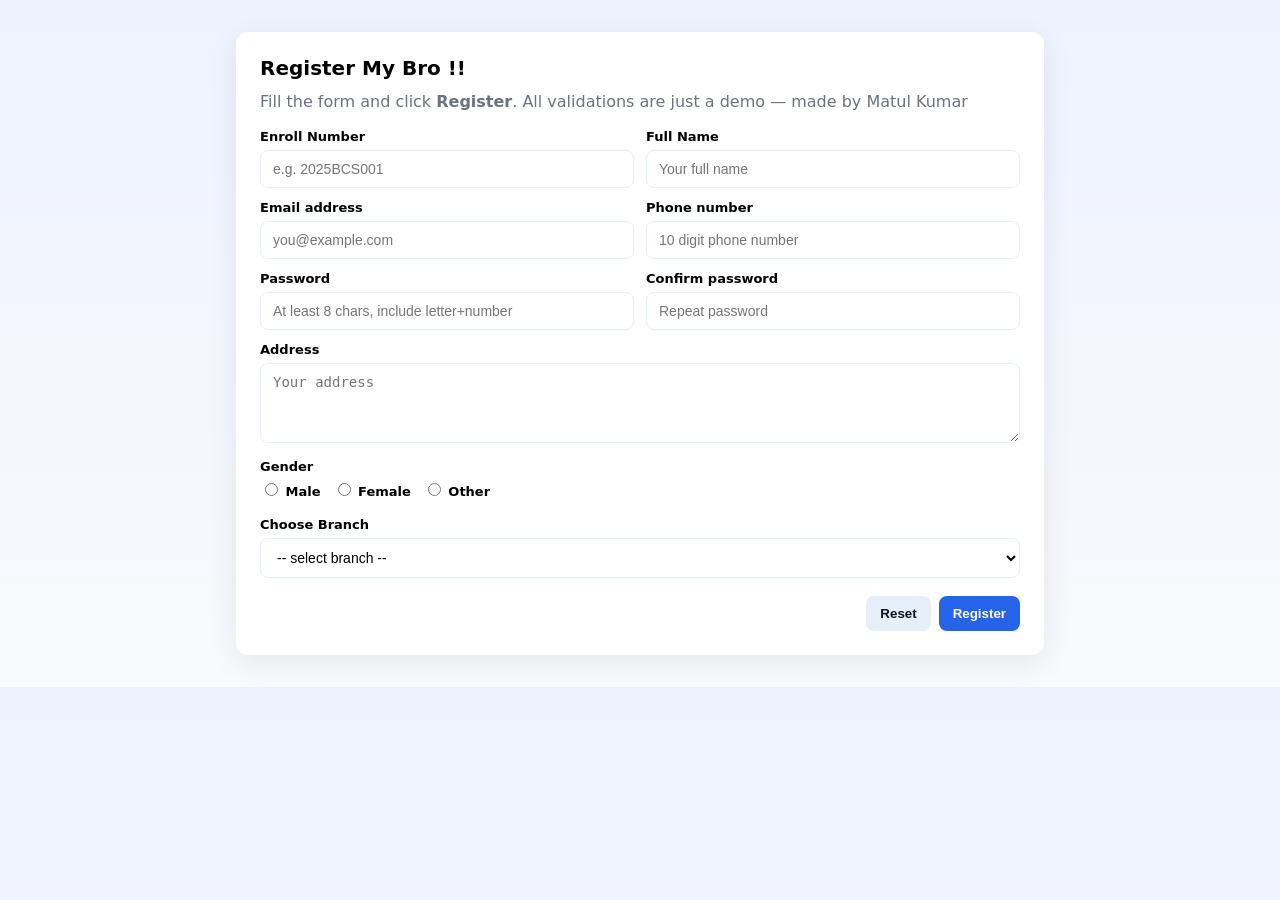
<file: registrarionform.html>
<!doctype html>
<html lang="en">
<head>
<meta charset="utf-8" />
<meta name="viewport" content="width=device-width,initial-scale=1" />
<title>IUS - Registration Form for Students</title>
<style>
:root{--accent:#2563eb;--error:#dc2626;--muted:#6b7280;--bg:#f8fafc;--card:#ffffff;}
body{
  font-family:system-ui,-apple-system,Segoe UI,Roboto,"Helvetica Neue",Arial;
  background: linear-gradient(180deg, #eef2ff 0%, var(--bg) 100%);
  margin:0;
  padding:32px;
  display:flex;
  justify-content:center;
}
.container{
  width:100%;
  max-width:760px;
  background:var(--card);
  border-radius:12px;
  box-shadow:0 8px 30px rgba(2,6,23,0.08);
  padding:24px;
}
h1{margin:0 0 12px;font-size:20px}
p.lead{margin:0 0 18px;color:var(--muted)}
form{display:grid;gap:12px}
.row{display:flex;gap:12px}
.col{flex:1;min-width:0}
label{display:block;font-weight:600;margin-bottom:6px;font-size:13px}
input[type="text"],
input[type="email"],
input[type="password"],
input[type="tel"],
textarea,
select{
  width:100%;
  padding:10px 12px;
  border-radius:8px;
  border:1px solid #e6eef8;
  background:#fff;
  box-sizing:border-box;
  font-size:14px;
  outline: none;
}
textarea{min-height:80px;resize:vertical}
.small{font-size:12px;color:var(--muted)}
.gender, .branches{display:flex;gap:12px;align-items:center}
.error{color:var(--error);font-size:13px;margin-top:6px;display:none}
.show{display:block}
.actions{display:flex;gap:12px;align-items:center;justify-content:flex-end;margin-top:6px}
button{
  background:var(--accent);
  color:#fff;
  border:0;
  padding:10px 14px;
  border-radius:8px;
  font-weight:600;
  cursor:pointer;
}
button.secondary{background:#e6eef8;color:#0b1320}
.success{background:#ecfdf5;border:1px solid #34d399;color:#064e3b;padding:10px;border-radius:8px;display:none}
/* responsive */
@media (max-width:640px){ .row{flex-direction:column} .actions{flex-direction:column-reverse;align-items:stretch} }
</style>
</head>
<body>
<main class="container" role="main">
  <h1>Register My Bro !!</h1>
  <p class="lead">Fill the form and click <strong>Register</strong>. All validations are just a demo — made by Matul Kumar</p>

  <form id="studentForm" novalidate>
    <div class="row">
      <div class="col">
        <label for="enroll">Enroll Number</label>
        <input id="enroll" name="enroll" type="text" placeholder="e.g. 2025BCS001" required>
        <div class="error" id="err-enroll" aria-live="polite"></div>
      </div>
      <div class="col">
        <label for="name">Full Name</label>
        <input id="name" name="name" type="text" placeholder="Your full name" required>
        <div class="error" id="err-name" aria-live="polite"></div>
      </div>
    </div>

    <div class="row">
      <div class="col">
        <label for="email">Email address</label>
        <input id="email" name="email" type="email" placeholder="you@example.com" required>
        <div class="error" id="err-email" aria-live="polite"></div>
      </div>
      <div class="col">
        <label for="phone">Phone number</label>
        <input id="phone" name="phone" type="tel" placeholder="10 digit phone number" required>
        <div class="error" id="err-phone" aria-live="polite"></div>
      </div>
    </div>

    <div class="row">
      <div class="col">
        <label for="password">Password</label>
        <input id="password" name="password" type="password" placeholder="At least 8 chars, include letter+number" required>
        <div class="error" id="err-password" aria-live="polite"></div>
      </div>
      <div class="col">
        <label for="confirmPassword">Confirm password</label>
        <input id="confirmPassword" name="confirmPassword" type="password" placeholder="Repeat password" required>
        <div class="error" id="err-confirmPassword" aria-live="polite"></div>
      </div>
    </div>

    <div>
      <label for="address">Address</label>
      <textarea id="address" name="address" placeholder="Your address" required></textarea>
      <div class="error" id="err-address" aria-live="polite"></div>
    </div>

    <div>
      <label id="genderLabel">Gender</label>
      <div class="gender" role="radiogroup" aria-labelledby="genderLabel">
        <label><input type="radio" name="gender" value="male"> Male</label>
        <label><input type="radio" name="gender" value="female"> Female</label>
        <label><input type="radio" name="gender" value="other"> Other</label>
      </div>
      <div class="error" id="err-gender" aria-live="polite"></div>
    </div>

    <div>
      <label for="branch">Choose Branch</label>
      <select id="branch" name="branch" required>
        <option value="">-- select branch --</option>
        <option value="cse">CSE</option>
        <option value="ece">ECE</option>
        <option value="me">ME</option>
        <option value="ce">CE</option>
        <option value="ee">EE</option>
      </select>
      <div class="error" id="err-branch" aria-live="polite"></div>
    </div>

    <div class="actions">
      <div style="flex:1">
        <div id="success" class="success" role="status" aria-live="polite"></div>
      </div>
      <div style="display:flex;gap:8px">
        <button type="button" class="secondary" id="resetBtn">Reset</button>
        <button type="submit" id="submitBtn">Register</button>
      </div>
    </div>
  </form>
</main>

<script>
(function(){
  const form = document.getElementById('studentForm');
  const successBox = document.getElementById('success');
  const fields = {
    enroll: document.getElementById('enroll'),
    name: document.getElementById('name'),
    email: document.getElementById('email'),
    phone: document.getElementById('phone'),
    password: document.getElementById('password'),
    confirmPassword: document.getElementById('confirmPassword'),
    address: document.getElementById('address'),
    branch: document.getElementById('branch'),
  };

  function showError(id, message){
    const el = document.getElementById('err-' + id);
    if(!el) return;
    el.textContent = message;
    el.classList.add('show');
  }
  function clearError(id){
    const el = document.getElementById('err-' + id);
    if(!el) return;
    el.textContent = '';
    el.classList.remove('show');
  }

  function validateEnrollment(value){
    if(!value || !value.trim()) return 'Enter enrollment number';
    if(value.trim().length < 3) return 'Write full enrollment number';
    return '';
  }
  function validateName(value){
    if(!value || !value.trim()) return 'Full name is required.';
    if(value.trim().length < 3) return 'Enter a valid full name.';
    if(!/^[A-Za-z.'\-\s]+$/.test(value.trim())) return 'Name contains invalid characters.';
    return '';
  }
  function validateEmail(value){
    if(!value || !value.trim()) return 'Email is required.';
    const re = /^[^\s@]+@[^\s@]+\.[^\s@]{2,}$/;
    if(!re.test(value.trim())) return 'Enter a valid email address.';
    return '';
  }
  function validatePhone(value){
    if(!value || !value.trim()) return 'Phone number is required.';
    const digits = value.replace(/\D/g,'');
    if(digits.length !== 10) return 'Phone number must be exactly 10 digits.';
    return '';
  }
  function validatePassword(value){
    if(!value) return 'Password is required.';
    if(value.length < 8) return 'Password must be at least 8 characters.';
    if(!/[A-Za-z]/.test(value) || !/[0-9]/.test(value)) return 'Password must include letters and numbers.';
    return '';
  }
  function validateConfirmPassword(password, confirm){
    if(!confirm) return 'Please confirm your password.';
    if(password !== confirm) return 'Passwords do not match.';
    return '';
  }
  function validateAddress(value){
    if(!value || !value.trim()) return 'Address is required.';
    if(value.trim().length < 10) return 'Please enter a more complete address (min 10 characters).';
    return '';
  }
  function validateGender(){
    const radios = form.querySelectorAll('input[name="gender"]');
    for(const r of radios){ if(r.checked) return ''; }
    return 'Please select your gender.';
  }
  function validateBranch(value){
    if(!value) return 'Please select a branch.';
    return '';
  }

  // Clear errors while typing / changing
  Object.keys(fields).forEach(key=>{
    const f = fields[key];
    if(f){
      f.addEventListener('input', () => clearError(key));
    }
  });
  const genderRadios = form.querySelectorAll('input[name="gender"]');
  genderRadios.forEach(r => r.addEventListener('change', ()=> clearError('gender')));
  if(fields.branch) fields.branch.addEventListener('change', ()=> clearError('branch'));

  // Reset button
  document.getElementById('resetBtn').addEventListener('click', ()=>{
    form.reset();
    successBox.style.display = 'none';
    // clear all errors
    ['enroll','name','email','phone','password','confirmPassword','address','gender','branch'].forEach(clearError);
  });

  // Submit handler
  form.addEventListener('submit', function(e){
    e.preventDefault(); // keep it client-side demo
    successBox.style.display = 'none';

    const values = {
      enroll: fields.enroll.value.trim(),
      name: fields.name.value.trim(),
      email: fields.email.value.trim(),
      phone: fields.phone.value.trim(),
      password: fields.password.value,
      confirmPassword: fields.confirmPassword.value,
      address: fields.address.value.trim(),
      branch: fields.branch.value,
    };

    // run validators
    const errors = {};
    errors.enroll = validateEnrollment(values.enroll);
    errors.name = validateName(values.name);
    errors.email = validateEmail(values.email);
    errors.phone = validatePhone(values.phone);
    errors.password = validatePassword(values.password);
    errors.confirmPassword = validateConfirmPassword(values.password, values.confirmPassword);
    errors.address = validateAddress(values.address);
    errors.gender = validateGender();
    errors.branch = validateBranch(values.branch);

    // clear previous errors
    ['enroll','name','email','phone','password','confirmPassword','address','gender','branch'].forEach(clearError);

    let hasError = false;
    for(const k in errors){
      if(errors[k]){
        showError(k, errors[k]);
        hasError = true;
      }
    }

    if(hasError){
      // focus first visible error
      const firstErr = form.querySelector('.error.show');
      if(firstErr){
        const id = firstErr.id.replace('err-','');
        const field = document.getElementById(id) || form.querySelector(`[name="${id}"]`);
        if(field) field.focus();
      }
      return;
    }

    // success path (client-side demo)
    successBox.textContent = 'Registration successful! (This is client-side demo — data not submitted to a server.)';
    successBox.style.display = 'block';

    const safeSummary = {
      enrollment: values.enroll,
      name: values.name,
      email: values.email,
      phone: values.phone.replace(/\D/g,''),
      branch: values.branch,
      gender: (function(){ const g = form.querySelector('input[name="gender"]:checked'); return g ? g.value : ''; })(),
      address: values.address
    };
    console.log('Student registration (client-only):', safeSummary);

    // clear password fields for security
    fields.password.value = '';
    fields.confirmPassword.value = '';
  });

})();
</script>
</body>
</html>
</file>
<file: style.css>
:root {
    --primary-color: #007bff;
    --secondary-color: #6c757d;
    --success-color: #28a745;
    --warning-color: #ffc107;
    --danger-color: #dc3545;
    --info-color: #17a2b8;
    --light-color: #f8f9fa;
    --dark-color: #343a40;
}

body {
    background-color: #f8f9fa;
    font-family: 'Inter', system-ui, -apple-system, sans-serif;
    scroll-behavior: smooth;
}

.navbar-brand {
    font-weight: 700;
    font-size: 1.5rem;
}

/* Section Management */
.section {
    min-height: 70vh;
    padding: 20px 0;
    display: none;
}

.section:target {
    display: block;
}

.section#home {
    display: block;
}

.section#home:not(:target) {
    display: block;
}

.section:target ~ #home {
    display: none;
}

/* Feature Cards */
.feature-card, .subject-card {
    border: none;
    box-shadow: 0 2px 10px rgba(0,0,0,0.1);
    transition: transform 0.3s ease, box-shadow 0.3s ease;
    border-radius: 10px;
}

.feature-card:hover, .subject-card:hover {
    transform: translateY(-5px);
    box-shadow: 0 5px 20px rgba(0,0,0,0.2);
}

/* Timer Display */
.timer-display {
    font-size: 1.5rem;
    font-weight: 700;
    color: var(--primary-color);
}

.timer {
    animation: countdown 1s infinite;
}

@keyframes countdown {
    0%, 100% { opacity: 1; }
    50% { opacity: 0.7; }
}

.question-counter {
    font-weight: 600;
    color: var(--secondary-color);
}

.progress {
    height: 8px;
    border-radius: 4px;
}

.progress-bar {
    background-color: var(--primary-color);
    transition: width 0.3s ease;
    border-radius: 4px;
}

/* Quiz Slides */
.quiz-container {
    position: relative;
}

.quiz-slide {
    display: none;
}

.quiz-slide:target {
    display: block;
}

.quiz-slide.active {
    display: block;
}

.quiz-slide:target ~ .quiz-slide.active {
    display: none;
}

/* Option Styling */
.options {
    display: flex;
    flex-direction: column;
    gap: 15px;
}

.option-label {
    display: block;
    width: 100%;
    padding: 15px 20px;
    border: 2px solid #e9ecef;
    background-color: white;
    border-radius: 8px;
    cursor: pointer;
    transition: all 0.3s ease;
    margin: 0;
}

.option-label:hover {
    border-color: var(--primary-color);
    background-color: #f8f9ff;
    transform: translateX(5px);
}

.option-label input[type="radio"] {
    display: none;
}

.option-label input[type="radio"]:checked + .option-text {
    color: white;
}

.option-label:has(input[type="radio"]:checked) {
    border-color: var(--primary-color);
    background-color: var(--primary-color);
    color: white;
}

.option-text {
    font-weight: 500;
    font-size: 1rem;
}

/* Result Statistics */
.result-stats {
    margin: 30px 0;
}

.stat-card {
    padding: 20px;
    background: linear-gradient(135deg, #f8f9fa 0%, #e9ecef 100%);
    border-radius: 10px;
    margin-bottom: 20px;
}

.stat-card h4 {
    color: var(--secondary-color);
    font-size: 1rem;
    margin-bottom: 10px;
}

.stat-card .display-6 {
    color: var(--primary-color);
    font-weight: 700;
}

/* Score Items */
.stat-item {
    padding: 10px 0;
    border-bottom: 1px solid #e9ecef;
}

.stat-item:last-child {
    border-bottom: none;
}

.stat-label {
    font-weight: 600;
    color: var(--secondary-color);
}

.stat-value {
    font-weight: 700;
    color: var(--primary-color);
}

/* Cards */
.card {
    border: none;
    box-shadow: 0 2px 10px rgba(0,0,0,0.1);
    border-radius: 10px;
}

.card-header {
    background-color: white;
    border-bottom: 1px solid #e9ecef;
    font-weight: 600;
    border-radius: 10px 10px 0 0 !important;
}

/* Buttons */
.btn {
    border-radius: 8px;
    font-weight: 600;
    padding: 10px 20px;
    transition: all 0.3s ease;
}

.btn-primary {
    background-color: var(--primary-color);
    border-color: var(--primary-color);
}

.btn-primary:hover {
    background-color: #0056b3;
    border-color: #0056b3;
    transform: translateY(-1px);
}

.btn-success:hover {
    transform: translateY(-1px);
}

.btn-warning:hover {
    transform: translateY(-1px);
}

.btn-info:hover {
    transform: translateY(-1px);
}

.btn-danger:hover {
    transform: translateY(-1px);
}

/* Typography */
.display-4 {
    font-weight: 700;
    color: var(--dark-color);
}

.lead {
    color: var(--secondary-color);
    font-size: 1.2rem;
}

/* Navigation */
.navbar-nav .nav-link {
    transition: color 0.3s ease;
}

.navbar-nav .nav-link:hover {
    color: #fff !important;
}

.dropdown-menu {
    border: none;
    box-shadow: 0 5px 15px rgba(0,0,0,0.2);
    border-radius: 8px;
}

.dropdown-item {
    padding: 10px 20px;
    transition: background-color 0.3s ease;
}

.dropdown-item:hover {
    background-color: var(--primary-color);
    color: white;
}

/* Responsive Design */
@media (max-width: 768px) {
    .timer-display {
        font-size: 1.2rem;
    }
    
    .question-counter {
        font-size: 0.9rem;
    }
    
    .card-body {
        padding: 20px 15px;
    }
    
    .option-label {
        padding: 12px 15px;
    }
    
    .d-flex.justify-content-between {
        flex-direction: column;
        gap: 10px;
    }
    
    .d-flex.justify-content-between .btn {
        width: 100%;
    }
    
    .stat-card {
        margin-bottom: 15px;
    }
}

/* Badge Styling */
.badge {
    font-size: 0.9rem;
    padding: 8px 12px;
}

/* Animation for quiz transitions */
.quiz-slide {
    animation: fadeIn 0.5s ease-in-out;
}

@keyframes fadeIn {
    from {
        opacity: 0;
        transform: translateY(20px);
    }
    to {
        opacity: 1;
        transform: translateY(0);
    }
}

/* Subject grid improvements */
.subject-card .card-body {
    padding: 30px 20px;
}

.subject-card i {
    margin-bottom: 20px;
}

.subject-card h5 {
    margin-bottom: 15px;
    font-weight: 600;
}

.subject-card p {
    font-size: 0.9rem;
    margin-bottom: 20px;
}

/* Quiz section specific styling */
.quiz-section {
    background: linear-gradient(135deg, #f8f9fa 0%, #ffffff 100%);
    min-height: 100vh;
    padding: 40px 0;
}

/* Timer warning states */
.timer-display.warning {
    color: var(--warning-color);
    animation: pulse 1s infinite;
}

.timer-display.danger {
    color: var(--danger-color);
    animation: pulse 0.5s infinite;
}

@keyframes pulse {
    0%, 100% { transform: scale(1); }
    50% { transform: scale(1.05); }
}
</file>
<file: admin-style.css>
:root {
    --primary-color: #007bff;
    --secondary-color: #6c757d;
    --success-color: #28a745;
    --warning-color: #ffc107;
    --danger-color: #dc3545;
    --info-color: #17a2b8;
    --light-color: #f8f9fa;
    --dark-color: #343a40;
    --sidebar-width: 260px;
}

* {
    margin: 0;
    padding: 0;
    box-sizing: border-box;
}

body {
    background-color: #f5f7fa;
    font-family: 'Inter', system-ui, -apple-system, sans-serif;
    scroll-behavior: smooth;
}

.navbar-brand {
    font-weight: 700;
    font-size: 1.3rem;
}

/* Admin Container Layout */
.admin-container {
    display: flex;
    gap: 20px;
    padding: 20px;
    max-width: 1400px;
    margin: 0 auto;
}

/* Sidebar Styling */
.admin-sidebar {
    width: var(--sidebar-width);
    height: calc(100vh - 100px);
    background: white;
    border-radius: 10px;
    box-shadow: 0 2px 10px rgba(0,0,0,0.08);
    padding: 20px;
    position: sticky;
    top: 90px;
    overflow-y: auto;
}

.admin-sidebar .nav-link {
    color: var(--secondary-color);
    padding: 12px 15px;
    margin-bottom: 8px;
    border-radius: 8px;
    transition: all 0.3s ease;
    border-left: 3px solid transparent;
    display: flex;
    align-items: center;
}

.admin-sidebar .nav-link:hover {
    background-color: var(--light-color);
    color: var(--primary-color);
    border-left-color: var(--primary-color);
    transform: translateX(5px);
}

.admin-sidebar .nav-link.active {
    background-color: rgba(0, 123, 255, 0.1);
    color: var(--primary-color);
    font-weight: 600;
    border-left-color: var(--primary-color);
}

.admin-sidebar .nav-link i {
    width: 20px;
    margin-right: 10px;
}

/* Main Content Area */
.admin-content {
    flex: 1;
    min-width: 0;
}

.admin-section {
    display: none;
    animation: fadeIn 0.3s ease-in-out;
}

.admin-section.active {
    display: block;
}

@keyframes fadeIn {
    from {
        opacity: 0;
        transform: translateY(10px);
    }
    to {
        opacity: 1;
        transform: translateY(0);
    }
}

/* Section Header */
.section-header {
    display: flex;
    justify-content: space-between;
    align-items: center;
    margin-bottom: 30px;
    padding-bottom: 20px;
    border-bottom: 2px solid #e9ecef;
}

.section-header h2 {
    font-size: 1.8rem;
    font-weight: 700;
    color: var(--dark-color);
    margin: 0;
}

/* Stat Cards */
.stat-card {
    background: white;
    border-radius: 10px;
    padding: 20px;
    box-shadow: 0 2px 10px rgba(0,0,0,0.08);
    display: flex;
    align-items: center;
    gap: 15px;
    transition: all 0.3s ease;
}

.stat-card:hover {
    transform: translateY(-5px);
    box-shadow: 0 5px 20px rgba(0,0,0,0.12);
}

.stat-icon {
    width: 60px;
    height: 60px;
    border-radius: 10px;
    display: flex;
    align-items: center;
    justify-content: center;
    font-size: 1.5rem;
    color: white;
}

.stat-icon.primary {
    background-color: var(--primary-color);
}

.stat-icon.success {
    background-color: var(--success-color);
}

.stat-icon.info {
    background-color: var(--info-color);
}

.stat-icon.warning {
    background-color: var(--warning-color);
    color: white;
}

.stat-content h6 {
    font-size: 0.85rem;
    color: var(--secondary-color);
    margin-bottom: 5px;
    font-weight: 600;
}

.stat-content h3 {
    font-size: 1.8rem;
    font-weight: 700;
    color: var(--dark-color);
    margin: 0;
}

/* Cards */
.card {
    border: none;
    border-radius: 10px;
    box-shadow: 0 2px 10px rgba(0,0,0,0.08);
    overflow: hidden;
    transition: all 0.3s ease;
}

.card:hover {
    box-shadow: 0 5px 20px rgba(0,0,0,0.12);
}

.card-header {
    background-color: white;
    border-bottom: 1px solid #e9ecef;
    padding: 20px;
    font-weight: 600;
    color: var(--dark-color);
}

.card-body {
    padding: 20px;
}

/* Tables */
.table {
    margin-bottom: 0;
}

.table thead th {
    background-color: #f8f9fa;
    border-bottom: 2px solid #e9ecef;
    font-weight: 600;
    color: var(--dark-color);
    padding: 15px;
}

.table tbody tr {
    transition: background-color 0.2s ease;
}

.table tbody tr:hover {
    background-color: #f8f9fa;
}

.table tbody td {
    padding: 15px;
    vertical-align: middle;
    border-bottom: 1px solid #e9ecef;
}

/* Buttons */
.btn {
    border-radius: 8px;
    font-weight: 600;
    padding: 10px 20px;
    transition: all 0.3s ease;
    border: none;
}

.btn-primary {
    background-color: var(--primary-color);
    color: white;
}

.btn-primary:hover {
    background-color: #0056b3;
    transform: translateY(-2px);
    box-shadow: 0 4px 12px rgba(0, 123, 255, 0.3);
}

.btn-success:hover {
    transform: translateY(-2px);
    box-shadow: 0 4px 12px rgba(40, 167, 69, 0.3);
}

.btn-warning:hover {
    transform: translateY(-2px);
    box-shadow: 0 4px 12px rgba(255, 193, 7, 0.3);
}

.btn-danger:hover {
    transform: translateY(-2px);
    box-shadow: 0 4px 12px rgba(220, 53, 69, 0.3);
}

.btn-info:hover {
    transform: translateY(-2px);
    box-shadow: 0 4px 12px rgba(23, 162, 184, 0.3);
}

.btn-sm {
    padding: 6px 12px;
    font-size: 0.85rem;
}

.btn-outline-light:hover {
    background-color: rgba(255, 255, 255, 0.2);
    color: white;
}

/* Forms */
.form-label {
    font-weight: 600;
    color: var(--dark-color);
    margin-bottom: 8px;
}

.form-control,
.form-select {
    border-radius: 8px;
    border: 1px solid #e9ecef;
    padding: 10px 15px;
    transition: all 0.3s ease;
}

.form-control:focus,
.form-select:focus {
    border-color: var(--primary-color);
    box-shadow: 0 0 0 0.2rem rgba(0, 123, 255, 0.25);
}

/* Modal Styling */
.modal-content {
    border: none;
    border-radius: 10px;
    box-shadow: 0 10px 40px rgba(0,0,0,0.2);
}

.modal-header {
    background-color: white;
    border-bottom: 1px solid #e9ecef;
    font-weight: 600;
    padding: 20px;
}

.modal-body {
    padding: 20px;
}

.modal-footer {
    background-color: #f8f9fa;
    border-top: 1px solid #e9ecef;
    padding: 15px 20px;
}

/* User List */
.user-list,
.quiz-list {
    max-height: 400px;
    overflow-y: auto;
}

.user-item,
.quiz-item {
    padding: 15px;
    border-bottom: 1px solid #e9ecef;
    display: flex;
    justify-content: space-between;
    align-items: center;
}

.user-item:last-child,
.quiz-item:last-child {
    border-bottom: none;
}

.user-item-name,
.quiz-item-name {
    font-weight: 600;
    color: var(--dark-color);
}

.user-item-score,
.quiz-item-count {
    background-color: var(--light-color);
    padding: 5px 10px;
    border-radius: 5px;
    font-weight: 600;
    color: var(--primary-color);
}

/* Questions List */
.questions-list {
    max-height: 600px;
    overflow-y: auto;
}

.question-item {
    padding: 20px;
    background-color: white;
    border-radius: 8px;
    margin-bottom: 15px;
    border-left: 4px solid var(--primary-color);
}

.question-item:hover {
    box-shadow: 0 2px 10px rgba(0,0,0,0.08);
}

.question-text {
    font-weight: 600;
    color: var(--dark-color);
    margin-bottom: 10px;
}

.question-options {
    display: grid;
    grid-template-columns: 1fr 1fr;
    gap: 10px;
    margin-bottom: 10px;
}

.option-badge {
    padding: 8px 12px;
    background-color: var(--light-color);
    border-radius: 5px;
    font-size: 0.85rem;
}

.option-badge.correct {
    background-color: rgba(40, 167, 69, 0.1);
    color: var(--success-color);
    font-weight: 600;
}

.question-actions {
    display: flex;
    gap: 10px;
}

.chart-placeholder {
    min-height: 200px;
    display: flex;
    align-items: center;
    justify-content: center;
    background-color: #f8f9fa;
    border-radius: 8px;
}

/* Badge Styling */
.badge {
    font-size: 0.85rem;
    padding: 8px 12px;
    border-radius: 6px;
    font-weight: 600;
}

.badge-success {
    background-color: rgba(40, 167, 69, 0.15);
    color: var(--success-color);
}

.badge-warning {
    background-color: rgba(255, 193, 7, 0.15);
    color: #856404;
}

.badge-danger {
    background-color: rgba(220, 53, 69, 0.15);
    color: var(--danger-color);
}

.badge-info {
    background-color: rgba(23, 162, 184, 0.15);
    color: var(--info-color);
}

/* Scrollbar Styling */
.admin-sidebar::-webkit-scrollbar,
.user-list::-webkit-scrollbar,
.quiz-list::-webkit-scrollbar,
.questions-list::-webkit-scrollbar {
    width: 6px;
}

.admin-sidebar::-webkit-scrollbar-track,
.user-list::-webkit-scrollbar-track,
.quiz-list::-webkit-scrollbar-track,
.questions-list::-webkit-scrollbar-track {
    background: #f1f1f1;
    border-radius: 10px;
}

.admin-sidebar::-webkit-scrollbar-thumb,
.user-list::-webkit-scrollbar-thumb,
.quiz-list::-webkit-scrollbar-thumb,
.questions-list::-webkit-scrollbar-thumb {
    background: #888;
    border-radius: 10px;
}

.admin-sidebar::-webkit-scrollbar-thumb:hover,
.user-list::-webkit-scrollbar-thumb:hover,
.quiz-list::-webkit-scrollbar-thumb:hover,
.questions-list::-webkit-scrollbar-thumb:hover {
    background: #555;
}

/* Responsive Design */
@media (max-width: 1024px) {
    .admin-container {
        gap: 15px;
        padding: 15px;
    }

    .admin-sidebar {
        width: 220px;
    }

    .stat-card {
        flex-direction: column;
        text-align: center;
    }

    .stat-icon {
        width: 50px;
        height: 50px;
        font-size: 1.2rem;
    }

    .stat-content h3 {
        font-size: 1.5rem;
    }
}

@media (max-width: 768px) {
    .admin-container {
        flex-direction: column;
    }

    .admin-sidebar {
        width: 100%;
        height: auto;
        position: relative;
        top: 0;
        margin-bottom: 20px;
        padding: 15px;
    }

    .admin-sidebar .nav {
        display: flex;
        overflow-x: auto;
        gap: 5px;
    }

    .admin-sidebar .nav-link {
        white-space: nowrap;
        flex-shrink: 0;
    }

    .section-header {
        flex-direction: column;
        align-items: flex-start;
        gap: 15px;
    }

    .section-header .btn {
        width: 100%;
    }

    .stat-card {
        flex-direction: row;
        text-align: left;
    }

    .table-responsive {
        font-size: 0.9rem;
    }

    .table thead th,
    .table tbody td {
        padding: 10px 8px;
    }

    .question-options {
        grid-template-columns: 1fr;
    }

    .question-actions {
        flex-wrap: wrap;
    }

    .question-actions .btn {
        flex: 1;
        min-width: 80px;
    }
}

@media (max-width: 576px) {
    .admin-container {
        padding: 10px;
    }

    .section-header h2 {
        font-size: 1.4rem;
    }

    .stat-card {
        padding: 15px;
    }

    .stat-icon {
        width: 45px;
        height: 45px;
        font-size: 1rem;
    }

    .stat-content h6 {
        font-size: 0.75rem;
    }

    .stat-content h3 {
        font-size: 1.3rem;
    }

    .row.g-4 {
        gap: 10px !important;
    }

    .col-md-3 {
        width: 100%;
    }

    .table {
        font-size: 0.8rem;
    }

    .btn {
        padding: 8px 12px;
        font-size: 0.85rem;
    }
}

/* Animation */
.spinner {
    display: inline-block;
    width: 20px;
    height: 20px;
    border: 3px solid #f3f3f3;
    border-top: 3px solid var(--primary-color);
    border-radius: 50%;
    animation: spin 1s linear infinite;
}

@keyframes spin {
    0% { transform: rotate(0deg); }
    100% { transform: rotate(360deg); }
}

/* Status Indicators */
.status-dot {
    display: inline-block;
    width: 10px;
    height: 10px;
    border-radius: 50%;
    margin-right: 8px;
}

.status-dot.active {
    background-color: var(--success-color);
}

.status-dot.inactive {
    background-color: var(--secondary-color);
}

/* Alert Messages */
.alert {
    border-radius: 8px;
    border: none;
    padding: 15px 20px;
    margin-bottom: 20px;
}

.alert-success {
    background-color: rgba(40, 167, 69, 0.1);
    color: var(--success-color);
    border-left: 4px solid var(--success-color);
}

.alert-warning {
    background-color: rgba(255, 193, 7, 0.1);
    color: #856404;
    border-left: 4px solid var(--warning-color);
}

.alert-danger {
    background-color: rgba(220, 53, 69, 0.1);
    color: var(--danger-color);
    border-left: 4px solid var(--danger-color);
}

.alert-info {
    background-color: rgba(23, 162, 184, 0.1);
    color: var(--info-color);
    border-left: 4px solid var(--info-color);
}
</file>
